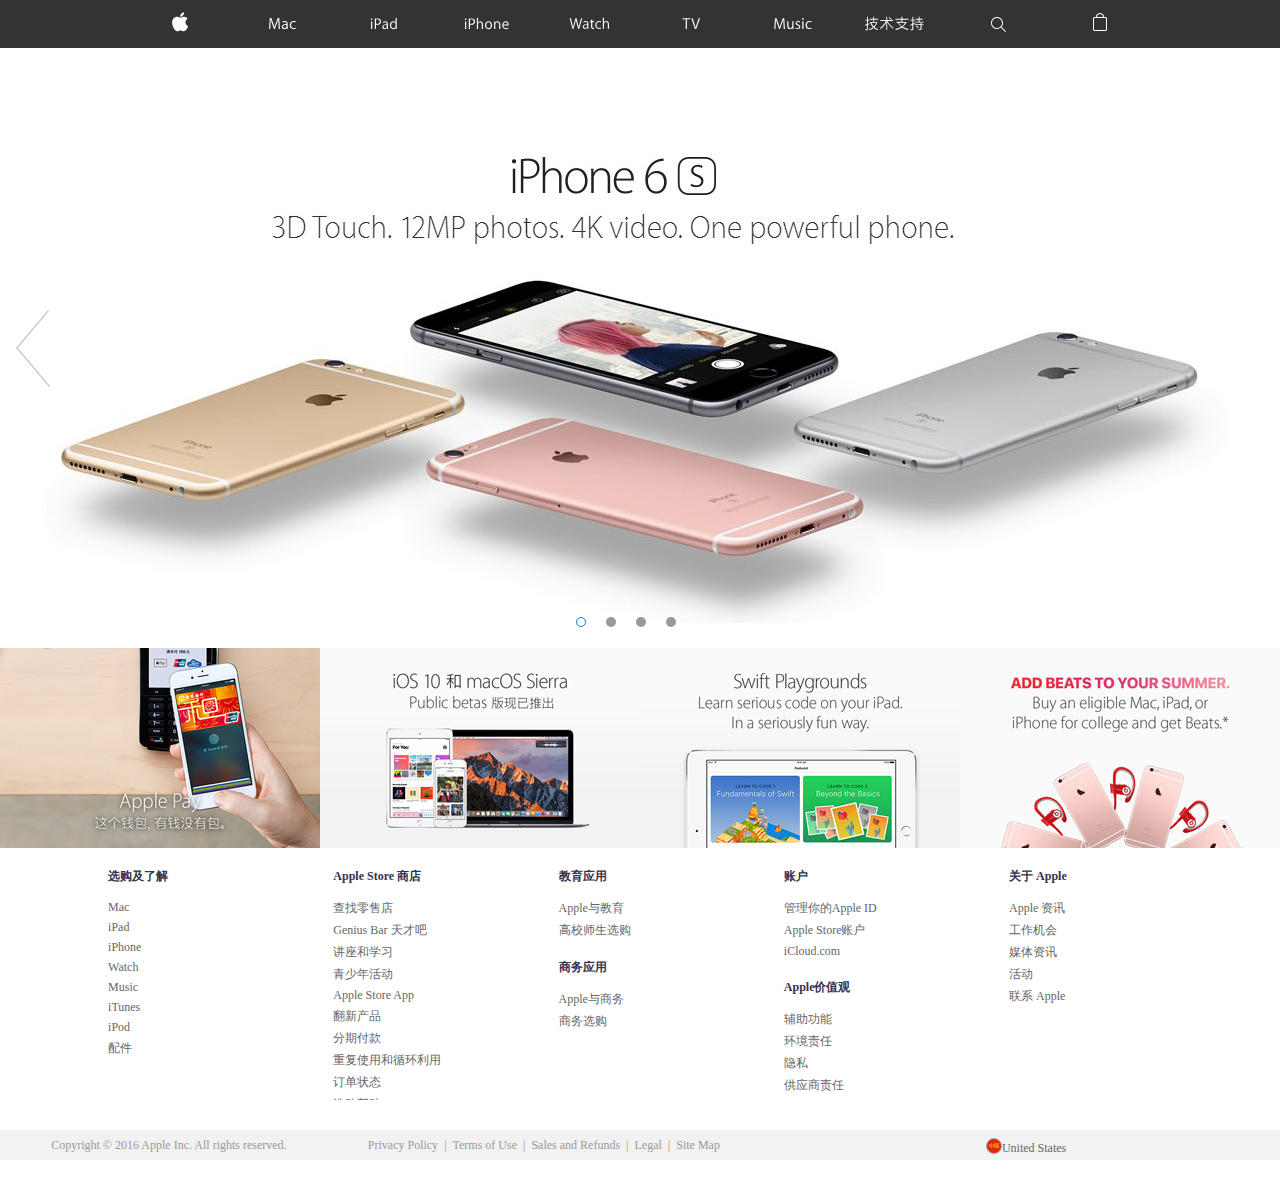
<file: index.html>
<!doctype html>
<html lang="en">
<head>
	<meta charset="UTF-8">
	<title>Apple</title>   

	<link rel="stylesheet" href="index.css">
	
	<script src="function.js"></script>
	<script src="animate.js"></script>
	<script src="jquery-1.11.3.js"></script>
	<script src="index.js"></script>	
</head>
<body>
	<div class="zhezhao"></div>
	<div class="container">
		<div class="sosuokuang">
			<div class="fangdajing"></div>
			<input type="text" placeholder="搜索 apple.com">
			<li class='chahao'>
				<div class="heng"></div>
				<div class="shu"></div>
			</li>
			<ul class="xialacaidan">
					<h3>快速链接</h3>
					<li>查找零售店</li>
					<li>配件</li>
					<li>ipod</li>
					<li>ios</li>
			</ul>
		</div>
		<ul class="nav">
			<li class='logo'><a href=""></a></li>
			<li class='mac xiaoshi'><a href=""></a></li>
			<li class='ipad xiaoshi'><a href=""></a></li>
			<li class='iphone xiaoshi'><a href=""></a></li>
			<li class='watch xiaoshi'><a href=""></a></li>
			<li class='tv xiaoshi'><a href=""></a></li>
			<li class='music xiaoshi'><a href=""></a></li>
			<li class='support xiaoshi'><a href=""></a></li>
			<li class='search xiaoshi'><a href=""></a></li>
			<li class='bag xiaoshi'><a href=""></a></li>
			<img src="img/110.png" alt="">
		</ul>
		<ul class="xiaoping">
			<li class="mianbaoxie">
				<a href="">
					<div class="shanghengxian"></div>
					<div class="xiahengxian"></div>
				</a>
			</li>
			<li class="apple"><a href=""></a></li>
			<li class="gouwudai"><a href=""></a></li>
      <div class="heimu">
        <ul>
          <li>Mac</li>
          <div></div>
          <li>ipad</li>
          <div></div>
          <li>iphone</li>
          <div></div>
          <li>Wacth</li>
          <div></div>
          <li>music</li>
          <div></div>
          <li>技术支持</li>
          <div></div>
        </ul>
      </div>
		</ul>
	  </div>



    <div class="banner_middle">
			<a href="javascript:;"></a>
			<a href="javascript:;"></a>
			<a href="javascript:;"></a>
			<a href="javascript:;"></a>
			<div class="btn">
				<div class="btnl"></div>
				<div class="btnr"></div>
			</div>
			<ul class="point">
				<li class="hot"></li>
				<li></li>
				<li></li>
				<li></li>	
			</ul>
	</div>

  <div class="applepay row">
  	<div class="one col l3 m6 z12"></div>
  	<div class="two col l3 m6 z12"></div>
  	<div class="three col l3 m6 z12"></div>
  	<div class="four col l3 m6 z12"></div>
  </div>


  <div class="lists">
  	<div class="directory">
  		<h3>选购及了解</h3>
  		<ul>
  			<li>Mac</li>
  			<li>iPad</li>
  			<li>iPhone</li>
  			<li>Watch</li>
  			<li>Music</li>
  			<li>iTunes</li>
  			<li>iPod</li>
  			<li>配件</li>
  		</ul>
  	</div>
  	<div class="directory">
  		<h3>Apple Store 商店</h3>
  		<ul>
  			<li>查找零售店</li>
  			<li>Genius Bar 天才吧</li>
  			<li>讲座和学习</li>
  			<li>青少年活动</li>
  			<li>Apple Store App</li>
  			<li>翻新产品</li>
  			<li>分期付款</li>
  			<li>重复使用和循环利用</li>
  			<li>订单状态</li>
  			<li>选购帮助</li>
  		</ul>
  	</div>
  	<div class="directory">
  		<h3>教育应用</h3>
  		<ul>
  			<li>Apple与教育</li>
  			<li>高校师生选购</li>
  		</ul>
  		<h3>商务应用</h3>
  		<ul>
  			<li>Apple与商务</li>
  			<li>商务选购</li>
  		</ul>
  	</div>
  	<div class="directory">
  		<h3>账户</h3>
  		<ul>
  			<li>管理你的Apple ID</li>
  			<li>Apple Store账户</li>
  			<li>iCloud.com</li>
  		</ul>
  		<h3>Apple价值观</h3>
  		<ul>
  			<li>辅助功能</li>
  			<li>环境责任</li>
  			<li>隐私</li>
  			<li>供应商责任</li>
  		</ul>
  	</div>
  	<div class="directory">
  		<h3>关于 Apple</h3>
  		<ul>
  			<li>Apple 资讯</li>
  			<li>工作机会</li>
  			<li>媒体资讯</li>
  			<li>活动</li>
  			<li>联系 Apple</li>	
  		</ul>
  	</div>
  </div>

  <div class="xiaopinglist">
  	<ul>
  		<li>选购及了解
  			<span>+</span>
  			<p>mac</p>
            <p>ipad</p>
            <p>iphone</p>
            <p>Watch</p>
            <p>Music</p>
            <p>iTunes</p>
            <p>ipod</p>
            <p>配件</p>
  		</li>
  		<div></div>
  		<li>Apple Store商店
  			<span>+</span>
  			<p>查找零售店</p>
            <p>天才吧</p>
            <p>讲座和学习</p>
            <p>青少年活动</p>
            <p>Apple Store App</p>
            <p>翻新产品</p>
            <p>分期付款</p>
            <p>重复使用和循环利用</p>
            <p>订单状态</p>
            <p>选购帮助</p>
  		</li>
  		<div></div>
  		<li>教育应用
  			<span>+</span>
  			<p>Apple与教育</p>
            <p>高校师生选购</p>
  		</li>
  		<div></div>
  		<li>商务应用
  			<span>+</span>
  			<p>Apple与商务</p>
            <p>商务选购</p>
  		</li>
  		<div></div>
  		<li>账户
  			<span>+</span>
  			<p>管理你的Apple ID</p>
            <p>Apple Store账户</p>
            <p>iCloud账户</p>
            <p>iCloud.com</p>
  		</li>
  		<div></div>
 		<li>Apple 价值观
 			<span>+</span>
  			<p>辅助功能</p>
            <p>环境责任</p>
            <p>隐私</p>
            <p>供应商责任</p>
 		</li>
  		<div></div>
  		<li>关于Apple
  			<span>+</span>
  			<p>APPLE资讯</p>
            <p>工作机会</p>
            <p>媒体资讯</p>
            <p>活动</p>
            <p>联系APPLE</p>
  		</li>
  		<div></div>
  	</ul>
  </div>

<div class="footer">
		<div class="guoqi">
			<img src="img/16 (2).png" alt="">
			<span>United States</span>
		</div>
		<div class="copyright">
			<div class="copy">Copyright © 2016 Apple Inc. All rights reserved.</div>
			<div class="baoguo">
				<div class="privacy">Privacy Policy</div>
				<div class="privacy">|</div>
				<div class="privacy">Terms of Use</div>
				<div class="privacy">|</div>
				<div class="privacy">Sales and Refunds</div>
				<div class="privacy">|</div>
				<div class="privacy">Legal</div>
				<div class="privacy">|</div>
				<div class="privacy">Site Map</div>
			</div>
			<div class="zhongguo">
				<img src="img/16 (2).png" alt="">
				<span>United States</span>
			</div>
		</div>
</div>
</body>
</html>
</file>
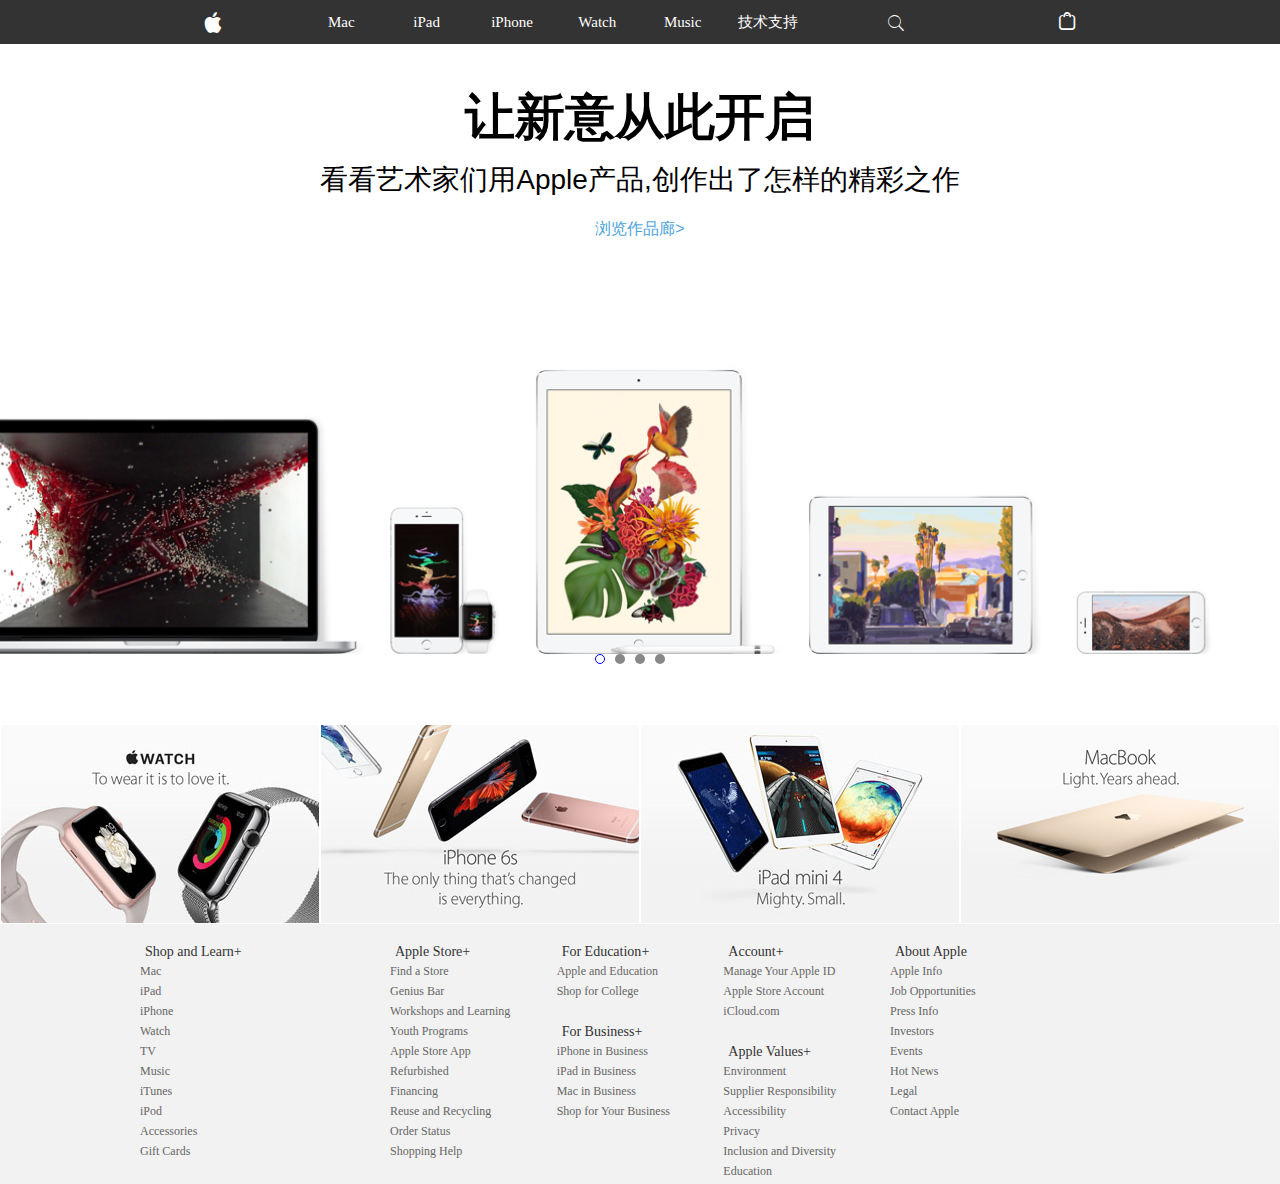
<file: apple-master/apple.html>
<!doctype html>
<html lang="en">
<head>
    <meta charset="UTF-8">
    <title>Document</title>
    <link rel="stylesheet" href="./css/apple.css">
    <link rel="stylesheet" href="./css/response.css">
    <script src="./js/jQuery.js"></script>
    <script src="./js/apple.js"></script>
    <script src="./js/touch-0.2.14.min.js"></script>
    <style>
        @media screen and (max-width: 600px) {
            body {
                background-size: 600px;
            }
        }

        @media screen and (min-width: 600px) {
            body {
                background-size: 1200px;
            }
        }

        .background {
            width: 100%;
            height: 700px;
            background-color: red;
            padding: 10px;
            border: 10px solid rgba(255, 255, 0, 0.5);
            /*background-image: url("./image/7.jpg");*/
            /*background-image: url("./image/1.png"),url("./image/2.png");*/
            background-repeat: no-repeat;
            /*background-position: left top,right bottom;*/
            /*background-size: 20%,20%;*/
            background-size: inherit;
            /*继承最近的图片*/
            /*background-size: contain;*/
            /*background-origin:content-box;*/
            /*background-origin:border-box;*/
            /*background-origin:padding-box;*/
            /*默认值是padding-box*/
            /*background-clip: padding-box;*/
            /*裁切*/
            /*
            contain是按照以下两个的值中的大的做计算,cover是按照以下两个的值中的小的做计算
            图片的宽度/容器的宽度             图片的高度/容器的高度
            */
        }
    </style>
</head>
<body>
<header>

    <div class="header container-fluid header1">
        <div class="header-con">
            <div class="container-fluid">
                <div class="row">
                    <a href="#" class="col-s-2 icon ic1">&#xe639;</a>
                    <a href="#" class="col-s-1">Mac</a>
                    <a href="#" class="col-s-1">iPad</a>
                    <a href="#" class="col-s-1">iPhone</a>
                    <a href="#" class="col-s-1">Watch</a>
                    <a href="#" class="col-s-1">Music</a>
                    <a href="#" class="col-s-1">技术支持</a>
                    <a href="#" class="col-s-2 icon ic2">&#xe61f;</a>
                    <a href="#" class="col-s-2 icon ic2">&#xe638;</a>
                </div>
            </div>
        </div>
    </div>

    <div class="header container-fluid header2">
        <div class="row">
            <div class="col-s-4 menbtn" text-l><span>二</span>
                <div class="son">
                    <div class="s1">
                        <a href="#">Mac</a>
                        <a href="#">iPad</a>
                        <a href="#">iPhone</a>
                        <a href="#">Watch</a>
                        <a href="#">Music</a>
                        <a href="#">技术支持</a>
                        <a href="#"><i class="icon ic3">&#xe61f;</i>搜索apple.com</a>
                    </div>
                </div>
            </div>
            <a href="#" class="col-s-4" text-c><i class="icon ic3">&#xe639;</i></a>
            <a href="#" class="col-s-4" text-r><i class="icon ic3">&#xe638;</i></a>
        </div>
    </div>
</header>
<div class="banner container-fluid" style="overflow: hidden;">
    <div class="box">
        <a href="#" class="list">
            <div class="text">
                <h1>让新意从此开启</h1>
                <h2>看看艺术家们用Apple产品,创作出了怎样的精彩之作</h2>
                <span>浏览作品廊></span>
            </div>
        </a>
        <a href="#" class="list">
            <div class="text">
                <h2><i class="icon ic4">&#xe639;</i>WATCH</h2>
                <h1>新年快乐</h1>
                <span>进一步了解> 立即选购></span>
            </div>
        </a>
        <a href="#" class="list">
            <div class="text">
                <h1>iPad Pro</h1>
                <h2>轻,薄,磅礴。</h2>
                <span>进一步了解> 观看主题演讲></span>
            </div>
        </a>
        <a href="#" class="list">
            <div class="text">
                <h2>全新APPle Music、iTunes 电影、iBooks,</h2>
                <h2>各种娱乐好戏,同台上演。</h2>
                <span>限时专享的格式好礼> 音乐红人打造的新春歌单></span>
            </div>
        </a>
        <a href="#" class="list">
            <div class="text">
                <h1>让新意从此开启</h1>
                <h2>看看艺术家们用Apple产品,创作出了怎样的精彩之作</h2>
                <span>浏览作品廊></span>
            </div>
        </a>
    </div>
    <ul>
        <li></li>
        <li></li>
        <li></li>
        <li></li>
    </ul>
</div>
<div class="container-fluid imagelist">
    <div class="row">
        <div class="col-s-12 col-m-6 col-l-3"></div>
        <div class="col-s-12 col-m-6 col-l-3"></div>
        <div class="col-s-12 col-m-6 col-l-3"></div>
        <div class="col-s-12 col-m-6 col-l-3"></div>
    </div>
</div>
<div class="footer">
    <div class="container listview">
        <div class="row">
            <div class="col-s-12 col-m-3 col-l-3">
                <div class="con">
                    <div class="title">Shop and Learn<span>+</span></div>
                    <ul class="list-list">
                        <li><a href="#">Mac</a></li>
                        <li><a href="#">iPad</a></li>
                        <li><a href="#">iPhone</a></li>
                        <li><a href="#">Watch</a></li>
                        <li><a href="#">TV</a></li>
                        <li><a href="#">Music</a></li>
                        <li><a href="#">iTunes</a></li>
                        <li><a href="#">iPod</a></li>
                        <li><a href="#">Accessories</a></li>
                        <li><a href="#">Gift Cards</a></li>
                    </ul>
                </div>
            </div>
            <div class="col-s-12 col-m-2 col-l-2">
                <div class="con">
                    <div class="title">Apple Store<span>+</span></div>
                    <ul class="list-list">
                        <li><a href="#">Find a Store</a></li>
                        <li><a href="#">Genius Bar</a></li>
                        <li><a href="#">Workshops and Learning</a></li>
                        <li><a href="#">Youth Programs</a></li>
                        <li><a href="#">Apple Store App</a></li>
                        <li><a href="#">Refurbished</a></li>
                        <li><a href="#">Financing</a></li>
                        <li><a href="#">Reuse and Recycling</a></li>
                        <li><a href="#">Order Status</a></li>
                        <li><a href="#">Shopping Help</a></li>
                    </ul>
                </div>
            </div>
            <div class="col-s-12 col-m-2 col-l-2">
                <div class="con">
                    <div class="title">For Education<span>+</span></div>
                    <ul class="list-list">
                        <li><a href="#">Apple and Education</a></li>
                        <li><a href="#">Shop for College</a></li>
                    </ul>
                    <div class="none"></div>
                    <div class="title">For Business<span>+</span></div>
                    <ul class="list-list">
                        <li><a href="#">iPhone in Business</a></li>
                        <li><a href="#">iPad in Business</a></li>
                        <li><a href="#">Mac in Business</a></li>
                        <li><a href="#">Shop for Your Business</a></li>
                    </ul>
                </div>
            </div>
            <div class="col-s-12 col-m-2 col-l-2">
                <div class="con">
                    <div class="title">Account<span>+</span></div>
                    <ul class="list-list">
                        <li><a href="#">Manage Your Apple ID</a></li>
                        <li><a href="#">Apple Store Account</a></li>
                        <li><a href="#">iCloud.com</a></li>
                    </ul>
                    <div class="none"></div>
                    <div class="title">Apple Values<span>+</span></div>
                    <ul class="list-list">
                        <li><a href="#">Environment</a></li>
                        <li><a href="#">Supplier Responsibility</a></li>
                        <li><a href="#">Accessibility</a></li>
                        <li><a href="#">Privacy</a></li>
                        <li><a href="#">Inclusion and Diversity</a></li>
                        <li><a href="#">Education</a></li>
                    </ul>
                </div>
            </div>
            <div class="col-s-12 col-m-3 col-l-3">
                <div class="con">
                    <div class="title">About Apple</div>
                    <ul class="list-list">
                        <li><a href="#">Apple Info</a></li>
                        <li><a href="#">Job Opportunities</a></li>
                        <li><a href="#">Press Info</a></li>
                        <li><a href="#">Investors</a></li>
                        <li><a href="#">Events</a></li>
                        <li><a href="#">Hot News</a></li>
                        <li><a href="#">Legal</a></li>
                        <li><a href="#">Contact Apple</a></li>
                    </ul>
                </div>
            </div>
        </div>
    </div>
</div>
<!--<div class="rotate" style="width: 200px;height: 200px;background:red;"></div>-->
</body>
</html>
</file>
<file: index.css>
@charset "UTF-8";
* {
  margin: 0;
  padding: 0;
  list-style: none;
  box-sizing: border-box;
}

a {
  display: block;
  width: 80px;
  height: 100%;
}

body {
  width: 100%;
  height: 100%;
  overflow-x: hidden;
}

.zhezhao {
  z-index: 9999;
  width: 100%;
  height: 1150px;
  position: absolute;
  left: 0;
  top: 0;
  background: black;
  opacity: 0.2;
  margin-top: 48px;
  display: none;
}

.container {
  max-width: 100%;
  height: 48px;
  background: #333;
}

.container .nav {
  max-width: 1000px;
  height: 100%;
  margin: 0 auto;
  text-align: justify;
  z-index: 999;
}

.container .nav .logo a {
  background: url(img/logo.svg) no-repeat center center;
}

.container .nav .mac a {
  background: url(img/mac.svg) no-repeat center center;
}

.container .nav .ipad a {
  background: url(img/ipad.svg) no-repeat center center;
}

.container .nav .iphone a {
  background: url(img/iphone.svg) no-repeat center center;
}

.container .nav .watch a {
  background: url(img/watch.svg) no-repeat center center;
}

.container .nav .tv a {
  background: url(img/tv.svg) no-repeat center center;
}

.container .nav .music a {
  background: url(img/music.svg) no-repeat center center;
}

.container .nav .support a {
  background: url(img/support.svg) no-repeat center center;
}

.container .nav .search a {
  background: url(img/search.svg) no-repeat center center;
}

.container .nav .bag a {
  background: url(img/bag.svg) no-repeat center center;
}

.container .nav li {
  transition: all .8s ease;
  height: 48px;
  line-height: 44px;
  display: inline-block;
}

.container .nav li:hover {
  opacity: 0.6;
}

.container .nav::after {
  content: '';
  display: inline-block;
  width: 100%;
}

.xiaoping {
  position: relative;
  width: 100%;
  background-color: #333;
}

.xiaoping .mianbaoxie {
  position: absolute;
  top: 0;
  left: 0;
  width: 48px;
  height: 48px;
  background: #333;
  z-index: 10;
}

.xiaoping .apple {
  position: absolute;
  right: 0;
  left: 0;
  margin: 0 auto;
  width: 48px;
  height: 48px;
  background: #333;
}

.xiaoping .apple a {
  width: 48px;
  height: 48px;
  background: url(img/logo.svg) no-repeat center center;
}

.xiaoping .apple a:hover {
  opacity: 0.6;
}

.xiaoping .gouwudai {
  position: absolute;
  top: 0;
  right: 0;
  width: 48px;
  height: 48px;
  background: #333;
}

.xiaoping .gouwudai a {
  width: 48px;
  height: 48px;
  background: url(img/bag.svg) no-repeat center center;
}

.xiaoping .gouwudai a:hover {
  opacity: 0.6;
}

@media screen and (max-width: 3000px) {
  .xiaoping {
    display: none;
  }
}

@media screen and (max-width: 960px) {
  .nav {
    display: none;
  }
  .xiaoping {
    display: block;
  }
}

.shanghengxian {
  width: 20px;
  height: 1px;
  background-color: #fff;
  position: absolute;
  top: 18px;
  left: 13px;
}

.shanghengxian.xiangxia {
  width: 20px;
  height: 1px;
  background-color: #fff;
  position: absolute;
  left: 0;
  right: 0;
  bottom: 0;
  top: 0;
  margin: auto;
  transform-origin: left left;
  transition: transform .5s ease;
  transform: rotateZ(45deg);
}

.xiahengxian {
  width: 20px;
  height: 1px;
  background-color: #fff;
  position: absolute;
  bottom: 18px;
  left: 13px;
}

.xiahengxian.xiangxia {
  width: 20px;
  height: 1px;
  background-color: #fff;
  position: absolute;
  left: 0;
  right: 0;
  bottom: 0;
  top: 0;
  margin: auto;
  transform-origin: right right;
  transition: transform .5s ease;
  transform: rotateZ(-45deg);
}

.nav .xiaoshi.active {
  transform: scale(0.5, 0.5);
  opacity: 0;
}

.sosuokuang {
  z-index: 99999999;
  transition: transform .8s ease;
  max-width: 685px;
  height: 48px;
  position: absolute;
  left: 0;
  right: 0;
  margin: auto;
  transform: translateX(-1500px);
}

.sosuokuang.huilai {
  transition: transform .8s ease;
  transform: translateX(0);
}

.fangdajing {
  width: 48px;
  height: 48px;
  background: url(img/search.svg) center center no-repeat;
  position: absolute;
  left: 0;
  top: 0;
}

.sosuokuang input {
  position: absolute;
  left: 48px;
  top: 0;
  width: 100%;
  height: 48px;
  background-color: #333333;
  border: none;
  outline: none;
  color: #ccc;
  font-size: 16px;
}

.chahao {
  width: 48px;
  height: 48px;
  position: absolute;
  top: 0;
  right: 0;
}

.chahao:hover {
  opacity: 0.6;
}

.heng {
  height: 1px;
  width: 20px;
  position: absolute;
  left: 0;
  right: 0;
  top: 0;
  bottom: 0;
  margin: auto;
  background-color: #fff;
  transform: rotateZ(45deg);
}

.shu {
  height: 1px;
  width: 20px;
  position: absolute;
  left: 0;
  right: 0;
  top: 0;
  bottom: 0;
  margin: auto;
  background-color: #fff;
  transform: rotateZ(-45deg);
}

.xialacaidan {
  width: 682px;
  height: 240px;
  background-color: #eee;
  position: absolute;
  top: 48px;
  left: 0;
  transition: transform .1s ease .2s;
  transform: translateY(-800px);
}

.xialacaidan.xiala {
  transition: transform .5s ease .5s;
  transform: translateY(0px);
}

.xialacaidan li {
  line-height: 30px;
  padding: 0 48px;
  margin: 20px;
  color: #999;
  display: block;
  padding: 0 48px;
  text-decoration: none;
  transform: translateX(1800px);
  cursor: pointer;
  height: 30px;
}

.xialacaidan li:hover {
  background-color: #D1D1D1;
  color: #1C94D0;
}

.xialacaidan li:nth-of-type(1).shunxulai {
  padding: 0 48px;
  margin: 20px;
  display: block;
  padding: 0 48px;
  text-decoration: none;
  transition: transform 0.8s ease .8s;
  transform: translateX(0);
  opacity: 1;
}

.xialacaidan li:nth-of-type(2).shunxulai {
  padding: 0 48px;
  margin: 20px;
  display: block;
  padding: 0 48px;
  text-decoration: none;
  transition: transform 0.8s ease 0.85s;
  transform: translateX(0);
}

.xialacaidan li:nth-of-type(3).shunxulai {
  padding: 0 48px;
  margin: 20px;
  display: block;
  padding: 0 48px;
  text-decoration: none;
  transition: transform 0.8s ease .9s;
  transform: translateX(0);
}

.xialacaidan li:nth-of-type(4).shunxulai {
  padding: 0 48px;
  margin: 20px;
  display: block;
  padding: 0 48px;
  text-decoration: none;
  transition: transform 0.8s ease 1.0s;
  transform: translateX(0);
}

.xialacaidan h3 {
  margin: 15px;
  color: #999;
  font-size: 12px;
}

.banner_middle {
  width: 100%;
  height: 600px;
  position: relative;
  z-index: 4444;
}

.banner_middle a {
  position: absolute;
  top: 0;
  left: 0;
  font-size: 0;
  width: 100%;
  height: 100%;
}

.banner_middle a:nth-of-type(1) {
  background: url(img/bannerbig1.jpg) no-repeat center center;
}

.banner_middle a:nth-of-type(2) {
  background: url(img/bannerbig2.jpg) no-repeat center center;
}

.banner_middle a:nth-of-type(3) {
  background: url(img/bannerbig3.jpg) no-repeat center center;
}

.banner_middle a:nth-of-type(4) {
  background: url(img/bannerbig4.jpg) no-repeat center center;
}

@media screen and (max-width: 750px) {
  .banner_middle a:nth-of-type(1) {
    background: url(img/bannersmall1.jpg) no-repeat center center;
  }
  .banner_middle a:nth-of-type(2) {
    background: url(img/bannersmall2.jpg) no-repeat center center;
  }
  .banner_middle a:nth-of-type(3) {
    background: url(img/bannersmall3.jpg) no-repeat center center;
  }
  .banner_middle a:nth-of-type(4) {
    background: url(img/bannersmall4.jpg) no-repeat center center;
  }
}

.btn {
  width: 1366px;
  height: 128px;
  position: absolute;
  top: 50%;
  z-index: 3333;
  margin-top: -64px;
}

.btn .btnl {
  width: 67px;
  height: 128px;
  float: left;
  background: url(img/1.png);
  cursor: pointer;
}

.btn .btnr {
  width: 67px;
  height: 128px;
  float: right;
  background: url(img/2.png);
  cursor: pointer;
}

.point {
  width: 186px;
  height: 9px;
  position: absolute;
  left: 50%;
  margin-left: -64px;
  bottom: 22px;
  z-index: 3333;
}

.point li {
  width: 10px;
  height: 10px;
  background: #999;
  float: left;
  margin-right: 20px;
  cursor: pointer;
  border-radius: 50%;
}

.hot {
  background: #fff !important;
  border: 1px solid #187DCE;
}

.col {
  position: relative;
  float: left;
}

.row {
  position: relative;
}

.row::after {
  content: '';
  display: block;
  clear: both;
  line-height: 0;
  height: 0;
}

@media screen and (max-width: 3000px) {
  .col.l1 {
    width: 8.33333%;
  }
  .col.l2 {
    width: 16.66667%;
  }
  .col.l3 {
    width: 25%;
  }
  .col.l4 {
    width: 33.33333%;
  }
  .col.l5 {
    width: 41.66667%;
  }
  .col.l6 {
    width: 50%;
  }
  .col.l7 {
    width: 58.33333%;
  }
  .col.l8 {
    width: 66.66667%;
  }
  .col.l9 {
    width: 75%;
  }
  .col.l10 {
    width: 83.33333%;
  }
  .col.l11 {
    width: 91.66667%;
  }
  .col.l12 {
    width: 100%;
  }
}

@media screen and (max-width: 1070px) {
  .col.m1 {
    width: 8.33333%;
  }
  .col.m2 {
    width: 16.66667%;
  }
  .col.m3 {
    width: 25%;
  }
  .col.m4 {
    width: 33.33333%;
  }
  .col.m5 {
    width: 41.66667%;
  }
  .col.m6 {
    width: 50%;
  }
  .col.m7 {
    width: 58.33333%;
  }
  .col.m8 {
    width: 66.66667%;
  }
  .col.m9 {
    width: 75%;
  }
  .col.m10 {
    width: 83.33333%;
  }
  .col.m11 {
    width: 91.66667%;
  }
  .col.m12 {
    width: 100%;
  }
}

@media screen and (max-width: 740px) {
  .col.z1 {
    width: 8.33333%;
  }
  .col.z2 {
    width: 16.66667%;
  }
  .col.z3 {
    width: 25%;
  }
  .col.z4 {
    width: 33.33333%;
  }
  .col.z5 {
    width: 41.66667%;
  }
  .col.z6 {
    width: 50%;
  }
  .col.z7 {
    width: 58.33333%;
  }
  .col.z8 {
    width: 66.66667%;
  }
  .col.z9 {
    width: 75%;
  }
  .col.z10 {
    width: 83.33333%;
  }
  .col.z11 {
    width: 91.66667%;
  }
  .col.z12 {
    width: 100%;
  }
}

.applepay {
  width: 100%;
  height: 200px;
  background: #fff;
}

.applepay .one {
  height: 100%;
  background: #ccc url(img/promo_applepay_medium.jpg) center center no-repeat;
}

.applepay .two {
  height: 100%;
  background: url(img/public_betas_medium.jpg) center center no-repeat;
}

.applepay .three {
  height: 100%;
  background: url(img/zhanshibig3.jpg) center center no-repeat;
}

.applepay .four {
  height: 100%;
  background: url(img/zhanshismall4.jpg) center center no-repeat;
}

.lists {
  width: 88%;
  height: 252px;
  position: relative;
  left: 0;
  right: 0;
  margin: 0 auto;
  overflow: hidden;
}

.directory {
  float: left;
  width: 19%;
  height: 100%;
  margin-left: 1%;
}

.directory h3 {
  font-size: 12px;
  margin-top: 20px;
  margin-left: 20px;
  color: #333350;
}

.directory ul {
  font-size: 12px;
  margin-top: 15px;
  margin-left: 20px;
  color: #666;
  cursor: pointer;
  font-family: "微软雅黑";
}

.directory ul li {
  margin-top: 5px;
}

.directory ul li:hover {
  text-decoration: underline;
}

@media screen and (max-width: 3000px) {
  .xiaopinglist {
    display: none;
  }
}

@media screen and (max-width: 845px) {
  .lists {
    height: 0;
  }
  .xiaopinglist {
    display: block;
  }
}

.xiaopinglist {
  width: 100%;
  margin-top: 30px;
}

.xiaopinglist li {
  font-size: 14px;
  font-weight: 800;
  display: block;
  width: 100%;
  margin: 20px;
  line-height: 30px;
  cursor: pointer;
  color: #565656;
}

.xiaopinglist div {
  width: 90%;
  height: 1px;
  background: #E3E3E3;
  position: absolute;
  left: 0;
  right: 0;
  margin: 0 auto;
  margin-top: -10px;
}

.xiaopinglist ul li span {
  float: right;
  margin-right: 50px;
  font-size: 20px;
}

.xiaopinglist ul li p {
  font-size: 14px;
  font-weight: 100;
}

.xiaopinglist ul li p:hover {
  text-decoration: underline;
}

.xiaopinglist ul li span.bianshen {
  float: right;
  margin-right: 50px;
  transform: rotateZ(45deg);
}

.xiaopinglist ul li p {
  display: none;
}

.footer {
  font-family: "cuti";
  position: relative;
  width: 100%;
  background-color: #f2f2f2;
  font-size: 12px;
  color: #666666;
  margin-top: 30px;
}

.footer .footerin {
  height: 100%;
  margin: 0 auto;
  max-width: 1024px;
}

.footer .navfooter::after {
  content: "";
  display: block;
  clear: both;
  line-height: 0;
  height: 0;
}

.footer .hang {
  width: 20%;
  float: left;
  margin-top: 30px;
}

.footer .hang li {
  padding: 3px;
  box-sizing: border-box;
}

.footer .hang li a {
  color: #666666;
}

.footer .hang li a:hover {
  color: #333333;
  text-decoration: underline;
}

.footer .hang .diyi {
  font-family: "jicu";
  color: #333333;
}

.footer .hang .lists {
  margin-left: 20%;
}

.footer .hang .list1 {
  margin-top: 25px;
}

.footer .more {
  margin-top: 20px;
  margin-left: 4%;
  color: #999999;
  line-height: 28px;
  border-bottom: 1px solid #e3e3e3;
}

.footer .guoqi {
  display: none;
  height: 30px;
  margin-left: 4%;
  margin-top: 10px;
}

.footer .guoqi img {
  float: left;
}

.footer .guoqi a:hover {
  color: #333333;
  text-decoration: underline;
}

@media screen and (max-width: 768px) {
  .footer .guoqi {
    display: block;
  }
}

.footer .copyright {
  width: 100%;
  color: #999999;
  height: 30px;
  line-height: 30px;
  margin-bottom: 30px;
}

.footer .copyright .copy {
  float: left;
  margin-right: 30px;
  margin-left: 4%;
}

.footer .copyright .baoguo {
  float: left;
  margin-left: 4%;
}

.footer .copyright .privacy {
  float: left;
  margin-right: 6px;
}

.footer .copyright .privacy a {
  color: #999999;
}

.footer .copyright .privacy a:hover {
  color: #333333;
  text-decoration: underline;
}

.footer .copyright .zhongguo {
  display: block;
  height: 30px;
  float: right;
  margin-top: 8px;
}

.footer .copyright .zhongguo img {
  float: left;
}

.footer .copyright .zhongguo {
  float: left;
  display: block;
  line-height: 20px;
  margin-left: 260px;
  color: #666666;
}

.footer .copyright .zhongguo a:hover {
  color: #333333;
  text-decoration: underline;
}

@media screen and (max-width: 820px) {
  .footer .copyright .zhongguo {
    display: none;
  }
}

.nav img {
  position: absolute;
  right: 5%;
  top: 48px;
  z-index: 99999;
  cursor: pointer;
  display: none;
}

.nav img:hover {
  opacity: 0.8;
}

.nav img.gouwudaizi {
  display: block;
}

.heimu {
  width: 100%;
  height: 0px;
  background: black;
  position: absolute;
  left: 0;
  top: 48px;
  z-index: 99999999999999;
  transition: all .5s ease;
  display: none;
  color: #ccc;
}

.heimu.lala {
  display: block;
  height: 1500px;
}

.heimu ul li {
  transition: all 2s ease;
  width: 100%;
  height: 30px;
  font-size: 22px;
  margin-left: 50px;
  margin-top: 30px;
  line-height: 30px;
  transform: translateY(-500px);
}

.heimu ul li.chulaiba {
  transform: translateY(0);
}

.heimu ul li:hover {
  opacity: 0.6;
}

.heimu div {
  width: 90%;
  height: 1px;
  background: #333333;
  position: absolute;
  left: 0;
  right: 0;
  margin: 0 auto;
  margin-top: 8px;
}
</file>
<file: apple-master/css/apple.css>
@font-face{
    font-family: "a";
    src: url("../font/iconfont.ttf");
}
body{
    font-size: 15px;
}
.header{
    background: #333333;
    height: 44px;
    color: #F2F2F2;
    font-size: 15px;
    line-height: 44px;
}
.icon{
    font-family: "a";
    font-style: normal;
    color: white;
}
.ic1{
    font-size: 20px;
}
.ic2{
    font-size: 20px;
}
.ic3{
    font-size:20px;
}
.ic4{
    font-size: 30px;
    color: #000;
    line-height: 33px;
}

a{
    color: white;
    display: block;
}

.header-con{
    max-width: 1024px;
    height: 100%;
    margin: 0 auto;
    text-align: center;
}
.header2 .son{
    width: 300%;
    height: 100%;
    background: #000;
    display: none;
    position: relative;
    z-index: 999;
}
.s1{
    width: 90%;
    height: 800px;
    padding-left: 5%;
    font-size: 20px;
}
.header2 .son a{
    display: block;
    color: white;
    /*padding-top: 5px;*/
    border-bottom: 1px solid #333333;
    /*margin: 5px 0;*/
    /*margin-top: -10px;*/
}
.header2 .son a:last-child{
    border-bottom: 1px solid white;
}
.banner{
    height: 250px;
    margin-top:30px;
    position: relative;
}
.box{
    width: 500%;

    height: 100%;
}
.list{
    width: 20%;
    height: 100%;
    display: block;
    color: #000;
    float: left;
}
.list:nth-child(1){
    background: url(../image/home_hero_ssn_small.png) no-repeat center bottom;
    background-size: auto 200px;
}
.list:nth-child(2){
    background: url(../image/home_hero_cny_small.jpg) no-repeat center;
    background-size: auto 200px;
    background-position-y: 100px;
}
.list:nth-child(3){
    background: url(../image/home_hero_evergreen_ipad_small.jpg) no-repeat center bottom;
    background-position-y: 100px;
    background-size: auto 200px;
}
.list:nth-child(4){
    background: url(../image/hero_music_movies_books_xsmall.png) no-repeat center bottom;
    background-size: auto 200px;
    background-position-y: 100px;
}
.list:nth-child(5){
    background: url(../image/home_hero_ssn_small.png) no-repeat center bottom;
    background-size: auto 200px;
}
.text{
    text-align: center;
}
.text h1{
    font-family: 'PingHei', 'PingFang SC', 'Helvetica Neue', 'Helvetica', 'STHeitiSC-Light', 'Arial', sans-serif;
    font-weight: bold;
    font-size: 30px;
}
.text h2{
    font-family: 'PingHei', 'PingFang SC', 'Helvetica Neue', 'Helvetica', 'STHeitiSC-Light', 'Arial', sans-serif;
    font-weight: normal;
    font-size: 20px;
}
.text span{
    font-family: 'PingHei', 'PingFang SC', 'Helvetica Neue', 'Helvetica', 'STHeitiSC-Light', 'Arial', sans-serif;
    font-weight: normal;
    font-size: 12px;
}
.banner ul{
    width: 100px;
    height: 15px;
    display: block;
    position: absolute;
    bottom: 5px;
    left: 50%;
    margin-left: -50px;
}
.banner li{
    margin: 0  5px;
    display: block;
    border-radius: 50%;
    width: 10px;
    height: 10px;
    float: left;
    background: #888;
}
.banner li:nth-child(1){
    border: 1px solid blue;
    background: none;
}

.imagelist div[class*=col]{
    height: 200px;
    margin-top: 50px;
    border: 1px solid white;
}
.imagelist .row>div:nth-child(1){background: url(../image/1.jpg) no-repeat center;}
.imagelist .row>div:nth-child(2){background: url(../image/2.jpg) no-repeat center;}
.imagelist .row>div:nth-child(3){background: url(../image/6.jpg) no-repeat center;}
.imagelist .row>div:nth-child(4){background: url(../image/7.jpg) no-repeat center;}
.footer{
    background: #F2F2F2;
}
.listview{
    width: 1024px;
    padding-top: 20px;
}
.none{
    height: 0;
}
.listview .title{
    height: 20px;
    font-size: 14px;
    color: #333;
    margin: 0 5px;
}
.listview a{
    color: #666;
    font-size: 12px;
    height: 20px;
    background: #F2F2F2;
}
.listview a:hover{
    text-decoration: underline;
}
.listview .list-list{
    display: none;
}
@media screen and (min-width: 730px){
    .list:nth-child(1){
        background: url(../image/home_hero_ssn_medium.png) no-repeat center bottom;
        background-size: auto 600px;
    }
    .list:nth-child(2){
        background: url(../image/home_hero_cny_medium.jpg) no-repeat center bottom;
        background-size: auto 600px;
        background-position-y: 100px;
    }
    .list:nth-child(3){
        background: url(../image/home_hero_evergreen_ipad_medium.jpg) no-repeat center bottom;
        background-size: auto 600px;
        background-position-y: 280px;
    }
    .list:nth-child(4){
        background: url(../image/hero_music_movies_books_large.png) no-repeat center bottom;
        background-size: auto 400px;
        background-position-y: 150px;
    }
    .list:nth-child(5){
        background: url(../image/home_hero_ssn_medium.png) no-repeat center bottom;
        background-size: auto 600px;
    }
    .banner{
        height: 600px;
    }
    .text h1{
        font-size: 50px;
        margin-top: 10px;
    }
    .text h2{
        margin-top: 10px;
        font-size: 28px;
    }
    .text span{
        display: block;
        font-size: 16px;
        margin-top: 20px;
        color: #4DA4DC;
    }
    .listview .list-list{
        display: block;
    }
    .none{
        height: 20px;
    }

}
</file>
<file: apple-master/css/response.css>
body,
h1,
h2,
h3,
h4,
h5,
h6,
a,
i,
span,
div,
ul,
li,
b,
tr,
td,
th,
table,
em,
strong,
s,
p {
  margin: 0;
  padding: 0;
  text-decoration: none;
  list-style: none;
  font-style: normal;
}
* {
  box-sizing: border-box;
}
*[text-c] {
  text-align: center;
}
*[text-l] {
  text-align: left;
}
*[text-r] {
  text-align: right;
}
.container > .row > .col-s-0 {
  float: left;
  width: 0%;
}
.container-fluid > .row > .col-s-0 {
  float: left;
  width: 0%;
}
.container > .row > .col-s-left-0 {
  position: relative;
  left: 0%;
}
.container-fluid > .row > .col-s-left-0 {
  position: relative;
  left: 0%;
}
.container > .row > .col-s-right-0 {
  position: relative;
  left: 0%;
}
.container-fluid > .row > .col-s-right-0 {
  position: relative;
  left: 0%;
}
.container > .row > .col-s-1 {
  float: left;
  width: 8.33333333%;
}
.container-fluid > .row > .col-s-1 {
  float: left;
  width: 8.33333333%;
}
.container > .row > .col-s-left-1 {
  position: relative;
  left: -8.33333333%;
}
.container-fluid > .row > .col-s-left-1 {
  position: relative;
  left: -8.33333333%;
}
.container > .row > .col-s-right-1 {
  position: relative;
  left: 8.33333333%;
}
.container-fluid > .row > .col-s-right-1 {
  position: relative;
  left: 8.33333333%;
}
.container > .row > .col-s-2 {
  float: left;
  width: 16.66666667%;
}
.container-fluid > .row > .col-s-2 {
  float: left;
  width: 16.66666667%;
}
.container > .row > .col-s-left-2 {
  position: relative;
  left: -16.66666667%;
}
.container-fluid > .row > .col-s-left-2 {
  position: relative;
  left: -16.66666667%;
}
.container > .row > .col-s-right-2 {
  position: relative;
  left: 16.66666667%;
}
.container-fluid > .row > .col-s-right-2 {
  position: relative;
  left: 16.66666667%;
}
.container > .row > .col-s-3 {
  float: left;
  width: 25%;
}
.container-fluid > .row > .col-s-3 {
  float: left;
  width: 25%;
}
.container > .row > .col-s-left-3 {
  position: relative;
  left: -25%;
}
.container-fluid > .row > .col-s-left-3 {
  position: relative;
  left: -25%;
}
.container > .row > .col-s-right-3 {
  position: relative;
  left: 25%;
}
.container-fluid > .row > .col-s-right-3 {
  position: relative;
  left: 25%;
}
.container > .row > .col-s-4 {
  float: left;
  width: 33.33333333%;
}
.container-fluid > .row > .col-s-4 {
  float: left;
  width: 33.33333333%;
}
.container > .row > .col-s-left-4 {
  position: relative;
  left: -33.33333333%;
}
.container-fluid > .row > .col-s-left-4 {
  position: relative;
  left: -33.33333333%;
}
.container > .row > .col-s-right-4 {
  position: relative;
  left: 33.33333333%;
}
.container-fluid > .row > .col-s-right-4 {
  position: relative;
  left: 33.33333333%;
}
.container > .row > .col-s-5 {
  float: left;
  width: 41.66666667%;
}
.container-fluid > .row > .col-s-5 {
  float: left;
  width: 41.66666667%;
}
.container > .row > .col-s-left-5 {
  position: relative;
  left: -41.66666667%;
}
.container-fluid > .row > .col-s-left-5 {
  position: relative;
  left: -41.66666667%;
}
.container > .row > .col-s-right-5 {
  position: relative;
  left: 41.66666667%;
}
.container-fluid > .row > .col-s-right-5 {
  position: relative;
  left: 41.66666667%;
}
.container > .row > .col-s-6 {
  float: left;
  width: 50%;
}
.container-fluid > .row > .col-s-6 {
  float: left;
  width: 50%;
}
.container > .row > .col-s-left-6 {
  position: relative;
  left: -50%;
}
.container-fluid > .row > .col-s-left-6 {
  position: relative;
  left: -50%;
}
.container > .row > .col-s-right-6 {
  position: relative;
  left: 50%;
}
.container-fluid > .row > .col-s-right-6 {
  position: relative;
  left: 50%;
}
.container > .row > .col-s-7 {
  float: left;
  width: 58.33333333%;
}
.container-fluid > .row > .col-s-7 {
  float: left;
  width: 58.33333333%;
}
.container > .row > .col-s-left-7 {
  position: relative;
  left: -58.33333333%;
}
.container-fluid > .row > .col-s-left-7 {
  position: relative;
  left: -58.33333333%;
}
.container > .row > .col-s-right-7 {
  position: relative;
  left: 58.33333333%;
}
.container-fluid > .row > .col-s-right-7 {
  position: relative;
  left: 58.33333333%;
}
.container > .row > .col-s-8 {
  float: left;
  width: 66.66666667%;
}
.container-fluid > .row > .col-s-8 {
  float: left;
  width: 66.66666667%;
}
.container > .row > .col-s-left-8 {
  position: relative;
  left: -66.66666667%;
}
.container-fluid > .row > .col-s-left-8 {
  position: relative;
  left: -66.66666667%;
}
.container > .row > .col-s-right-8 {
  position: relative;
  left: 66.66666667%;
}
.container-fluid > .row > .col-s-right-8 {
  position: relative;
  left: 66.66666667%;
}
.container > .row > .col-s-9 {
  float: left;
  width: 75%;
}
.container-fluid > .row > .col-s-9 {
  float: left;
  width: 75%;
}
.container > .row > .col-s-left-9 {
  position: relative;
  left: -75%;
}
.container-fluid > .row > .col-s-left-9 {
  position: relative;
  left: -75%;
}
.container > .row > .col-s-right-9 {
  position: relative;
  left: 75%;
}
.container-fluid > .row > .col-s-right-9 {
  position: relative;
  left: 75%;
}
.container > .row > .col-s-10 {
  float: left;
  width: 83.33333333%;
}
.container-fluid > .row > .col-s-10 {
  float: left;
  width: 83.33333333%;
}
.container > .row > .col-s-left-10 {
  position: relative;
  left: -83.33333333%;
}
.container-fluid > .row > .col-s-left-10 {
  position: relative;
  left: -83.33333333%;
}
.container > .row > .col-s-right-10 {
  position: relative;
  left: 83.33333333%;
}
.container-fluid > .row > .col-s-right-10 {
  position: relative;
  left: 83.33333333%;
}
.container > .row > .col-s-11 {
  float: left;
  width: 91.66666667%;
}
.container-fluid > .row > .col-s-11 {
  float: left;
  width: 91.66666667%;
}
.container > .row > .col-s-left-11 {
  position: relative;
  left: -91.66666667%;
}
.container-fluid > .row > .col-s-left-11 {
  position: relative;
  left: -91.66666667%;
}
.container > .row > .col-s-right-11 {
  position: relative;
  left: 91.66666667%;
}
.container-fluid > .row > .col-s-right-11 {
  position: relative;
  left: 91.66666667%;
}
.container > .row > .col-s-12 {
  float: left;
  width: 100%;
}
.container-fluid > .row > .col-s-12 {
  float: left;
  width: 100%;
}
.container > .row > .col-s-left-12 {
  position: relative;
  left: -100%;
}
.container-fluid > .row > .col-s-left-12 {
  position: relative;
  left: -100%;
}
.container > .row > .col-s-right-12 {
  position: relative;
  left: 100%;
}
.container-fluid > .row > .col-s-right-12 {
  position: relative;
  left: 100%;
}
@media screen and (max-width: 700px) {
  .container {
    width: 600px;
    margin: 0 auto;
  }
  .container:before,
  .container:after {
    content: "";
    display: block;
  }
  .container:after {
    clear: both;
  }
  .container > .row {
    width: 100%;
  }
  .container > .row:before,
  .container > .row:after {
    content: "";
    display: block;
  }
  .container > .row:after {
    clear: both;
  }
  .container-fluid {
    width: 100%;
  }
  .container-fluid:before,
  .container-fluid:after {
    content: "";
    display: block;
  }
  .container-fluid:after {
    clear: both;
  }
  .container-fluid > .row {
    width: 100%;
  }
  .container-fluid > .row:before,
  .container-fluid > .row:after {
    content: "";
    display: block;
  }
  .container-fluid > .row:after {
    clear: both;
  }
  .container > .row > .col-s-v {
    display: block;
  }
  .container > .row > .col-s-h {
    display: none;
  }
  .container-fluid > .row > .col-s-v {
    display: block;
  }
  .container-fluid > .row > .col-s-h {
    display: none;
  }
  .container > .row > .col-s-0 {
    float: left;
    width: 0%;
  }
  .container-fluid > .row > .col-s-0 {
    float: left;
    width: 0%;
  }
  .container > .row > .col-s-left-0 {
    position: relative;
    left: 0%;
  }
  .container-fluid > .row > .col-s-left-0 {
    position: relative;
    left: 0%;
  }
  .container > .row > .col-s-right-0 {
    position: relative;
    left: 0%;
  }
  .container-fluid > .row > .col-s-right-0 {
    position: relative;
    left: 0%;
  }
  .container > .row > .col-s-1 {
    float: left;
    width: 8.33333333%;
  }
  .container-fluid > .row > .col-s-1 {
    float: left;
    width: 8.33333333%;
  }
  .container > .row > .col-s-left-1 {
    position: relative;
    left: -8.33333333%;
  }
  .container-fluid > .row > .col-s-left-1 {
    position: relative;
    left: -8.33333333%;
  }
  .container > .row > .col-s-right-1 {
    position: relative;
    left: 8.33333333%;
  }
  .container-fluid > .row > .col-s-right-1 {
    position: relative;
    left: 8.33333333%;
  }
  .container > .row > .col-s-2 {
    float: left;
    width: 16.66666667%;
  }
  .container-fluid > .row > .col-s-2 {
    float: left;
    width: 16.66666667%;
  }
  .container > .row > .col-s-left-2 {
    position: relative;
    left: -16.66666667%;
  }
  .container-fluid > .row > .col-s-left-2 {
    position: relative;
    left: -16.66666667%;
  }
  .container > .row > .col-s-right-2 {
    position: relative;
    left: 16.66666667%;
  }
  .container-fluid > .row > .col-s-right-2 {
    position: relative;
    left: 16.66666667%;
  }
  .container > .row > .col-s-3 {
    float: left;
    width: 25%;
  }
  .container-fluid > .row > .col-s-3 {
    float: left;
    width: 25%;
  }
  .container > .row > .col-s-left-3 {
    position: relative;
    left: -25%;
  }
  .container-fluid > .row > .col-s-left-3 {
    position: relative;
    left: -25%;
  }
  .container > .row > .col-s-right-3 {
    position: relative;
    left: 25%;
  }
  .container-fluid > .row > .col-s-right-3 {
    position: relative;
    left: 25%;
  }
  .container > .row > .col-s-4 {
    float: left;
    width: 33.33333333%;
  }
  .container-fluid > .row > .col-s-4 {
    float: left;
    width: 33.33333333%;
  }
  .container > .row > .col-s-left-4 {
    position: relative;
    left: -33.33333333%;
  }
  .container-fluid > .row > .col-s-left-4 {
    position: relative;
    left: -33.33333333%;
  }
  .container > .row > .col-s-right-4 {
    position: relative;
    left: 33.33333333%;
  }
  .container-fluid > .row > .col-s-right-4 {
    position: relative;
    left: 33.33333333%;
  }
  .container > .row > .col-s-5 {
    float: left;
    width: 41.66666667%;
  }
  .container-fluid > .row > .col-s-5 {
    float: left;
    width: 41.66666667%;
  }
  .container > .row > .col-s-left-5 {
    position: relative;
    left: -41.66666667%;
  }
  .container-fluid > .row > .col-s-left-5 {
    position: relative;
    left: -41.66666667%;
  }
  .container > .row > .col-s-right-5 {
    position: relative;
    left: 41.66666667%;
  }
  .container-fluid > .row > .col-s-right-5 {
    position: relative;
    left: 41.66666667%;
  }
  .container > .row > .col-s-6 {
    float: left;
    width: 50%;
  }
  .container-fluid > .row > .col-s-6 {
    float: left;
    width: 50%;
  }
  .container > .row > .col-s-left-6 {
    position: relative;
    left: -50%;
  }
  .container-fluid > .row > .col-s-left-6 {
    position: relative;
    left: -50%;
  }
  .container > .row > .col-s-right-6 {
    position: relative;
    left: 50%;
  }
  .container-fluid > .row > .col-s-right-6 {
    position: relative;
    left: 50%;
  }
  .container > .row > .col-s-7 {
    float: left;
    width: 58.33333333%;
  }
  .container-fluid > .row > .col-s-7 {
    float: left;
    width: 58.33333333%;
  }
  .container > .row > .col-s-left-7 {
    position: relative;
    left: -58.33333333%;
  }
  .container-fluid > .row > .col-s-left-7 {
    position: relative;
    left: -58.33333333%;
  }
  .container > .row > .col-s-right-7 {
    position: relative;
    left: 58.33333333%;
  }
  .container-fluid > .row > .col-s-right-7 {
    position: relative;
    left: 58.33333333%;
  }
  .container > .row > .col-s-8 {
    float: left;
    width: 66.66666667%;
  }
  .container-fluid > .row > .col-s-8 {
    float: left;
    width: 66.66666667%;
  }
  .container > .row > .col-s-left-8 {
    position: relative;
    left: -66.66666667%;
  }
  .container-fluid > .row > .col-s-left-8 {
    position: relative;
    left: -66.66666667%;
  }
  .container > .row > .col-s-right-8 {
    position: relative;
    left: 66.66666667%;
  }
  .container-fluid > .row > .col-s-right-8 {
    position: relative;
    left: 66.66666667%;
  }
  .container > .row > .col-s-9 {
    float: left;
    width: 75%;
  }
  .container-fluid > .row > .col-s-9 {
    float: left;
    width: 75%;
  }
  .container > .row > .col-s-left-9 {
    position: relative;
    left: -75%;
  }
  .container-fluid > .row > .col-s-left-9 {
    position: relative;
    left: -75%;
  }
  .container > .row > .col-s-right-9 {
    position: relative;
    left: 75%;
  }
  .container-fluid > .row > .col-s-right-9 {
    position: relative;
    left: 75%;
  }
  .container > .row > .col-s-10 {
    float: left;
    width: 83.33333333%;
  }
  .container-fluid > .row > .col-s-10 {
    float: left;
    width: 83.33333333%;
  }
  .container > .row > .col-s-left-10 {
    position: relative;
    left: -83.33333333%;
  }
  .container-fluid > .row > .col-s-left-10 {
    position: relative;
    left: -83.33333333%;
  }
  .container > .row > .col-s-right-10 {
    position: relative;
    left: 83.33333333%;
  }
  .container-fluid > .row > .col-s-right-10 {
    position: relative;
    left: 83.33333333%;
  }
  .container > .row > .col-s-11 {
    float: left;
    width: 91.66666667%;
  }
  .container-fluid > .row > .col-s-11 {
    float: left;
    width: 91.66666667%;
  }
  .container > .row > .col-s-left-11 {
    position: relative;
    left: -91.66666667%;
  }
  .container-fluid > .row > .col-s-left-11 {
    position: relative;
    left: -91.66666667%;
  }
  .container > .row > .col-s-right-11 {
    position: relative;
    left: 91.66666667%;
  }
  .container-fluid > .row > .col-s-right-11 {
    position: relative;
    left: 91.66666667%;
  }
  .container > .row > .col-s-12 {
    float: left;
    width: 100%;
  }
  .container-fluid > .row > .col-s-12 {
    float: left;
    width: 100%;
  }
  .container > .row > .col-s-left-12 {
    position: relative;
    left: -100%;
  }
  .container-fluid > .row > .col-s-left-12 {
    position: relative;
    left: -100%;
  }
  .container > .row > .col-s-right-12 {
    position: relative;
    left: 100%;
  }
  .container-fluid > .row > .col-s-right-12 {
    position: relative;
    left: 100%;
  }
}
@media screen and (min-width: 700px) and (max-width: 1000px) {
  .container {
    width: 600px;
    margin: 0 auto;
    width: 700px;
  }
  .container > .row > .col-m-v {
    display: block;
  }
  .container > .row > .col-m-h {
    display: none;
  }
  .container-fluid > .row > .col-m-v {
    display: block;
  }
  .container-fluid > .row > .col-m-h {
    display: none;
  }
  .container:before,
  .container:after {
    content: "";
    display: block;
  }
  .container:after {
    clear: both;
  }
  .container > .row {
    width: 100%;
  }
  .container > .row:before,
  .container > .row:after {
    content: "";
    display: block;
  }
  .container > .row:after {
    clear: both;
  }
  .container-fluid {
    width: 100%;
  }
  .container-fluid:before,
  .container-fluid:after {
    content: "";
    display: block;
  }
  .container-fluid:after {
    clear: both;
  }
  .container-fluid > .row {
    width: 100%;
  }
  .container-fluid > .row:before,
  .container-fluid > .row:after {
    content: "";
    display: block;
  }
  .container-fluid > .row:after {
    clear: both;
  }
  .container > .row > .col-m-0 {
    float: left;
    width: 0%;
  }
  .container-fluid > .row > .col-m-0 {
    float: left;
    width: 0%;
  }
  .container > .row > .col-m-left-0 {
    position: relative;
    left: 0%;
  }
  .container-fluid > .row > .col-m-left-0 {
    position: relative;
    left: 0%;
  }
  .container > .row > .col-m-right-0 {
    position: relative;
    left: 0%;
  }
  .container-fluid > .row > .col-m-right-0 {
    position: relative;
    left: 0%;
  }
  .container > .row > .col-m-1 {
    float: left;
    width: 8.33333333%;
  }
  .container-fluid > .row > .col-m-1 {
    float: left;
    width: 8.33333333%;
  }
  .container > .row > .col-m-left-1 {
    position: relative;
    left: -8.33333333%;
  }
  .container-fluid > .row > .col-m-left-1 {
    position: relative;
    left: -8.33333333%;
  }
  .container > .row > .col-m-right-1 {
    position: relative;
    left: 8.33333333%;
  }
  .container-fluid > .row > .col-m-right-1 {
    position: relative;
    left: 8.33333333%;
  }
  .container > .row > .col-m-2 {
    float: left;
    width: 16.66666667%;
  }
  .container-fluid > .row > .col-m-2 {
    float: left;
    width: 16.66666667%;
  }
  .container > .row > .col-m-left-2 {
    position: relative;
    left: -16.66666667%;
  }
  .container-fluid > .row > .col-m-left-2 {
    position: relative;
    left: -16.66666667%;
  }
  .container > .row > .col-m-right-2 {
    position: relative;
    left: 16.66666667%;
  }
  .container-fluid > .row > .col-m-right-2 {
    position: relative;
    left: 16.66666667%;
  }
  .container > .row > .col-m-3 {
    float: left;
    width: 25%;
  }
  .container-fluid > .row > .col-m-3 {
    float: left;
    width: 25%;
  }
  .container > .row > .col-m-left-3 {
    position: relative;
    left: -25%;
  }
  .container-fluid > .row > .col-m-left-3 {
    position: relative;
    left: -25%;
  }
  .container > .row > .col-m-right-3 {
    position: relative;
    left: 25%;
  }
  .container-fluid > .row > .col-m-right-3 {
    position: relative;
    left: 25%;
  }
  .container > .row > .col-m-4 {
    float: left;
    width: 33.33333333%;
  }
  .container-fluid > .row > .col-m-4 {
    float: left;
    width: 33.33333333%;
  }
  .container > .row > .col-m-left-4 {
    position: relative;
    left: -33.33333333%;
  }
  .container-fluid > .row > .col-m-left-4 {
    position: relative;
    left: -33.33333333%;
  }
  .container > .row > .col-m-right-4 {
    position: relative;
    left: 33.33333333%;
  }
  .container-fluid > .row > .col-m-right-4 {
    position: relative;
    left: 33.33333333%;
  }
  .container > .row > .col-m-5 {
    float: left;
    width: 41.66666667%;
  }
  .container-fluid > .row > .col-m-5 {
    float: left;
    width: 41.66666667%;
  }
  .container > .row > .col-m-left-5 {
    position: relative;
    left: -41.66666667%;
  }
  .container-fluid > .row > .col-m-left-5 {
    position: relative;
    left: -41.66666667%;
  }
  .container > .row > .col-m-right-5 {
    position: relative;
    left: 41.66666667%;
  }
  .container-fluid > .row > .col-m-right-5 {
    position: relative;
    left: 41.66666667%;
  }
  .container > .row > .col-m-6 {
    float: left;
    width: 50%;
  }
  .container-fluid > .row > .col-m-6 {
    float: left;
    width: 50%;
  }
  .container > .row > .col-m-left-6 {
    position: relative;
    left: -50%;
  }
  .container-fluid > .row > .col-m-left-6 {
    position: relative;
    left: -50%;
  }
  .container > .row > .col-m-right-6 {
    position: relative;
    left: 50%;
  }
  .container-fluid > .row > .col-m-right-6 {
    position: relative;
    left: 50%;
  }
  .container > .row > .col-m-7 {
    float: left;
    width: 58.33333333%;
  }
  .container-fluid > .row > .col-m-7 {
    float: left;
    width: 58.33333333%;
  }
  .container > .row > .col-m-left-7 {
    position: relative;
    left: -58.33333333%;
  }
  .container-fluid > .row > .col-m-left-7 {
    position: relative;
    left: -58.33333333%;
  }
  .container > .row > .col-m-right-7 {
    position: relative;
    left: 58.33333333%;
  }
  .container-fluid > .row > .col-m-right-7 {
    position: relative;
    left: 58.33333333%;
  }
  .container > .row > .col-m-8 {
    float: left;
    width: 66.66666667%;
  }
  .container-fluid > .row > .col-m-8 {
    float: left;
    width: 66.66666667%;
  }
  .container > .row > .col-m-left-8 {
    position: relative;
    left: -66.66666667%;
  }
  .container-fluid > .row > .col-m-left-8 {
    position: relative;
    left: -66.66666667%;
  }
  .container > .row > .col-m-right-8 {
    position: relative;
    left: 66.66666667%;
  }
  .container-fluid > .row > .col-m-right-8 {
    position: relative;
    left: 66.66666667%;
  }
  .container > .row > .col-m-9 {
    float: left;
    width: 75%;
  }
  .container-fluid > .row > .col-m-9 {
    float: left;
    width: 75%;
  }
  .container > .row > .col-m-left-9 {
    position: relative;
    left: -75%;
  }
  .container-fluid > .row > .col-m-left-9 {
    position: relative;
    left: -75%;
  }
  .container > .row > .col-m-right-9 {
    position: relative;
    left: 75%;
  }
  .container-fluid > .row > .col-m-right-9 {
    position: relative;
    left: 75%;
  }
  .container > .row > .col-m-10 {
    float: left;
    width: 83.33333333%;
  }
  .container-fluid > .row > .col-m-10 {
    float: left;
    width: 83.33333333%;
  }
  .container > .row > .col-m-left-10 {
    position: relative;
    left: -83.33333333%;
  }
  .container-fluid > .row > .col-m-left-10 {
    position: relative;
    left: -83.33333333%;
  }
  .container > .row > .col-m-right-10 {
    position: relative;
    left: 83.33333333%;
  }
  .container-fluid > .row > .col-m-right-10 {
    position: relative;
    left: 83.33333333%;
  }
  .container > .row > .col-m-11 {
    float: left;
    width: 91.66666667%;
  }
  .container-fluid > .row > .col-m-11 {
    float: left;
    width: 91.66666667%;
  }
  .container > .row > .col-m-left-11 {
    position: relative;
    left: -91.66666667%;
  }
  .container-fluid > .row > .col-m-left-11 {
    position: relative;
    left: -91.66666667%;
  }
  .container > .row > .col-m-right-11 {
    position: relative;
    left: 91.66666667%;
  }
  .container-fluid > .row > .col-m-right-11 {
    position: relative;
    left: 91.66666667%;
  }
  .container > .row > .col-m-12 {
    float: left;
    width: 100%;
  }
  .container-fluid > .row > .col-m-12 {
    float: left;
    width: 100%;
  }
  .container > .row > .col-m-left-12 {
    position: relative;
    left: -100%;
  }
  .container-fluid > .row > .col-m-left-12 {
    position: relative;
    left: -100%;
  }
  .container > .row > .col-m-right-12 {
    position: relative;
    left: 100%;
  }
  .container-fluid > .row > .col-m-right-12 {
    position: relative;
    left: 100%;
  }
}
@media screen and (min-width: 1000px) {
  .container {
    width: 600px;
    margin: 0 auto;
    width: 1000px;
  }
  .container > .row > .col-l-v {
    display: block;
  }
  .container > .row > .col-l-h {
    display: none;
  }
  .container-fluid > .row > .col-l-v {
    display: block;
  }
  .container-fluid > .row > .col-l-h {
    display: none;
  }
  .container:before,
  .container:after {
    content: "";
    display: block;
  }
  .container:after {
    clear: both;
  }
  .container > .row {
    width: 100%;
  }
  .container > .row:before,
  .container > .row:after {
    content: "";
    display: block;
  }
  .container > .row:after {
    clear: both;
  }
  .container-fluid {
    width: 100%;
  }
  .container-fluid:before,
  .container-fluid:after {
    content: "";
    display: block;
  }
  .container-fluid:after {
    clear: both;
  }
  .container-fluid > .row {
    width: 100%;
  }
  .container-fluid > .row:before,
  .container-fluid > .row:after {
    content: "";
    display: block;
  }
  .container-fluid > .row:after {
    clear: both;
  }
  .container > .row > .col-l-0 {
    float: left;
    width: 0%;
  }
  .container-fluid > .row > .col-l-0 {
    float: left;
    width: 0%;
  }
  .container > .row > .col-l-left-0 {
    position: relative;
    left: 0%;
  }
  .container-fluid > .row > .col-l-left-0 {
    position: relative;
    left: 0%;
  }
  .container > .row > .col-l-right-0 {
    position: relative;
    left: 0%;
  }
  .container-fluid > .row > .col-l-right-0 {
    position: relative;
    left: 0%;
  }
  .container > .row > .col-l-1 {
    float: left;
    width: 8.33333333%;
  }
  .container-fluid > .row > .col-l-1 {
    float: left;
    width: 8.33333333%;
  }
  .container > .row > .col-l-left-1 {
    position: relative;
    left: -8.33333333%;
  }
  .container-fluid > .row > .col-l-left-1 {
    position: relative;
    left: -8.33333333%;
  }
  .container > .row > .col-l-right-1 {
    position: relative;
    left: 8.33333333%;
  }
  .container-fluid > .row > .col-l-right-1 {
    position: relative;
    left: 8.33333333%;
  }
  .container > .row > .col-l-2 {
    float: left;
    width: 16.66666667%;
  }
  .container-fluid > .row > .col-l-2 {
    float: left;
    width: 16.66666667%;
  }
  .container > .row > .col-l-left-2 {
    position: relative;
    left: -16.66666667%;
  }
  .container-fluid > .row > .col-l-left-2 {
    position: relative;
    left: -16.66666667%;
  }
  .container > .row > .col-l-right-2 {
    position: relative;
    left: 16.66666667%;
  }
  .container-fluid > .row > .col-l-right-2 {
    position: relative;
    left: 16.66666667%;
  }
  .container > .row > .col-l-3 {
    float: left;
    width: 25%;
  }
  .container-fluid > .row > .col-l-3 {
    float: left;
    width: 25%;
  }
  .container > .row > .col-l-left-3 {
    position: relative;
    left: -25%;
  }
  .container-fluid > .row > .col-l-left-3 {
    position: relative;
    left: -25%;
  }
  .container > .row > .col-l-right-3 {
    position: relative;
    left: 25%;
  }
  .container-fluid > .row > .col-l-right-3 {
    position: relative;
    left: 25%;
  }
  .container > .row > .col-l-4 {
    float: left;
    width: 33.33333333%;
  }
  .container-fluid > .row > .col-l-4 {
    float: left;
    width: 33.33333333%;
  }
  .container > .row > .col-l-left-4 {
    position: relative;
    left: -33.33333333%;
  }
  .container-fluid > .row > .col-l-left-4 {
    position: relative;
    left: -33.33333333%;
  }
  .container > .row > .col-l-right-4 {
    position: relative;
    left: 33.33333333%;
  }
  .container-fluid > .row > .col-l-right-4 {
    position: relative;
    left: 33.33333333%;
  }
  .container > .row > .col-l-5 {
    float: left;
    width: 41.66666667%;
  }
  .container-fluid > .row > .col-l-5 {
    float: left;
    width: 41.66666667%;
  }
  .container > .row > .col-l-left-5 {
    position: relative;
    left: -41.66666667%;
  }
  .container-fluid > .row > .col-l-left-5 {
    position: relative;
    left: -41.66666667%;
  }
  .container > .row > .col-l-right-5 {
    position: relative;
    left: 41.66666667%;
  }
  .container-fluid > .row > .col-l-right-5 {
    position: relative;
    left: 41.66666667%;
  }
  .container > .row > .col-l-6 {
    float: left;
    width: 50%;
  }
  .container-fluid > .row > .col-l-6 {
    float: left;
    width: 50%;
  }
  .container > .row > .col-l-left-6 {
    position: relative;
    left: -50%;
  }
  .container-fluid > .row > .col-l-left-6 {
    position: relative;
    left: -50%;
  }
  .container > .row > .col-l-right-6 {
    position: relative;
    left: 50%;
  }
  .container-fluid > .row > .col-l-right-6 {
    position: relative;
    left: 50%;
  }
  .container > .row > .col-l-7 {
    float: left;
    width: 58.33333333%;
  }
  .container-fluid > .row > .col-l-7 {
    float: left;
    width: 58.33333333%;
  }
  .container > .row > .col-l-left-7 {
    position: relative;
    left: -58.33333333%;
  }
  .container-fluid > .row > .col-l-left-7 {
    position: relative;
    left: -58.33333333%;
  }
  .container > .row > .col-l-right-7 {
    position: relative;
    left: 58.33333333%;
  }
  .container-fluid > .row > .col-l-right-7 {
    position: relative;
    left: 58.33333333%;
  }
  .container > .row > .col-l-8 {
    float: left;
    width: 66.66666667%;
  }
  .container-fluid > .row > .col-l-8 {
    float: left;
    width: 66.66666667%;
  }
  .container > .row > .col-l-left-8 {
    position: relative;
    left: -66.66666667%;
  }
  .container-fluid > .row > .col-l-left-8 {
    position: relative;
    left: -66.66666667%;
  }
  .container > .row > .col-l-right-8 {
    position: relative;
    left: 66.66666667%;
  }
  .container-fluid > .row > .col-l-right-8 {
    position: relative;
    left: 66.66666667%;
  }
  .container > .row > .col-l-9 {
    float: left;
    width: 75%;
  }
  .container-fluid > .row > .col-l-9 {
    float: left;
    width: 75%;
  }
  .container > .row > .col-l-left-9 {
    position: relative;
    left: -75%;
  }
  .container-fluid > .row > .col-l-left-9 {
    position: relative;
    left: -75%;
  }
  .container > .row > .col-l-right-9 {
    position: relative;
    left: 75%;
  }
  .container-fluid > .row > .col-l-right-9 {
    position: relative;
    left: 75%;
  }
  .container > .row > .col-l-10 {
    float: left;
    width: 83.33333333%;
  }
  .container-fluid > .row > .col-l-10 {
    float: left;
    width: 83.33333333%;
  }
  .container > .row > .col-l-left-10 {
    position: relative;
    left: -83.33333333%;
  }
  .container-fluid > .row > .col-l-left-10 {
    position: relative;
    left: -83.33333333%;
  }
  .container > .row > .col-l-right-10 {
    position: relative;
    left: 83.33333333%;
  }
  .container-fluid > .row > .col-l-right-10 {
    position: relative;
    left: 83.33333333%;
  }
  .container > .row > .col-l-11 {
    float: left;
    width: 91.66666667%;
  }
  .container-fluid > .row > .col-l-11 {
    float: left;
    width: 91.66666667%;
  }
  .container > .row > .col-l-left-11 {
    position: relative;
    left: -91.66666667%;
  }
  .container-fluid > .row > .col-l-left-11 {
    position: relative;
    left: -91.66666667%;
  }
  .container > .row > .col-l-right-11 {
    position: relative;
    left: 91.66666667%;
  }
  .container-fluid > .row > .col-l-right-11 {
    position: relative;
    left: 91.66666667%;
  }
  .container > .row > .col-l-12 {
    float: left;
    width: 100%;
  }
  .container-fluid > .row > .col-l-12 {
    float: left;
    width: 100%;
  }
  .container > .row > .col-l-left-12 {
    position: relative;
    left: -100%;
  }
  .container-fluid > .row > .col-l-left-12 {
    position: relative;
    left: -100%;
  }
  .container > .row > .col-l-right-12 {
    position: relative;
    left: 100%;
  }
  .container-fluid > .row > .col-l-right-12 {
    position: relative;
    left: 100%;
  }
}
</file>
